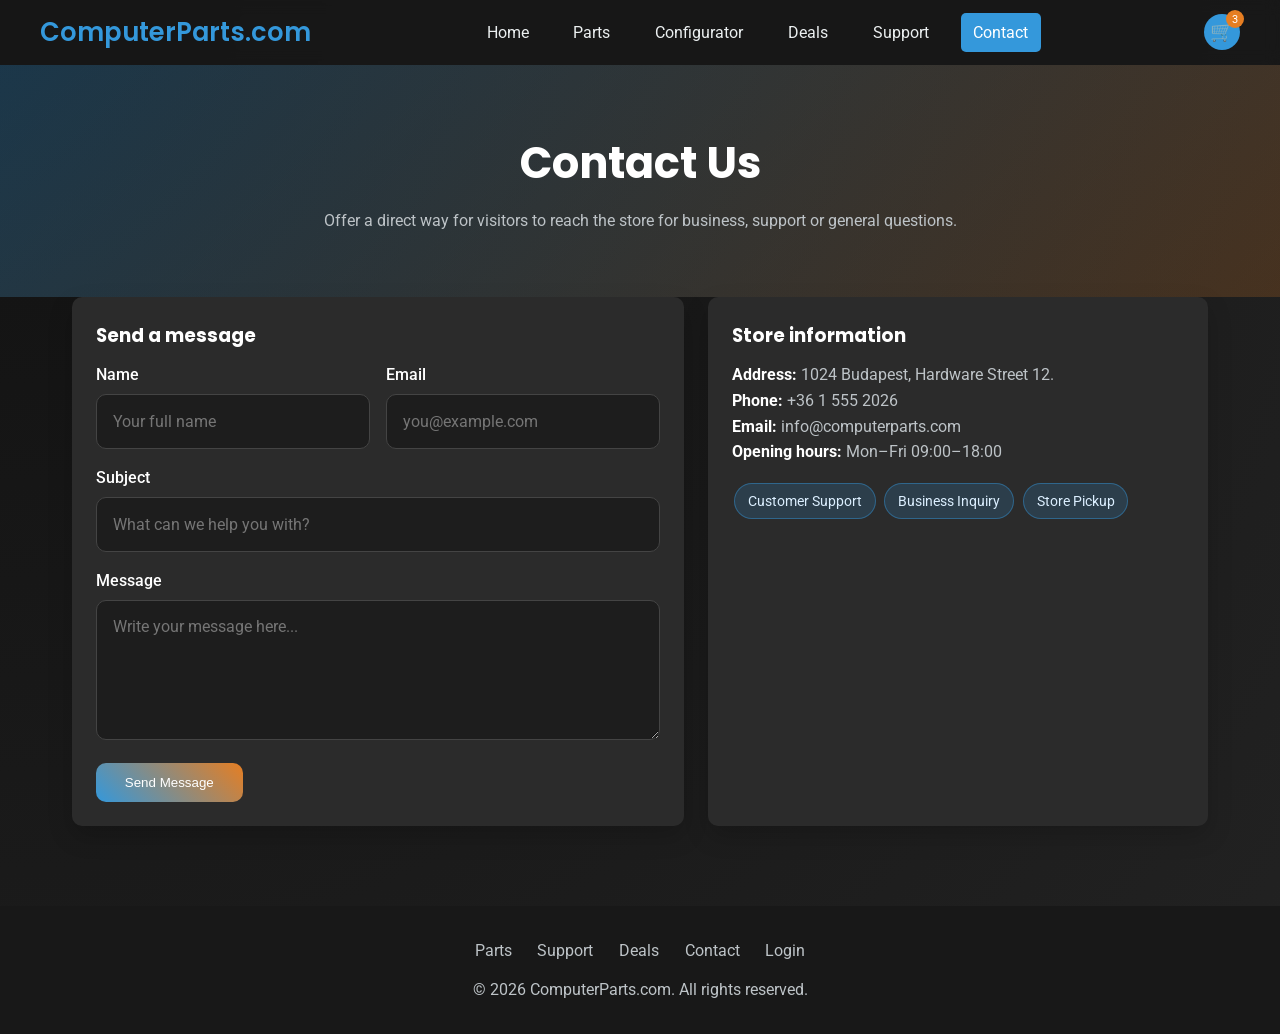
<file: Vizsgaremek_All_Sites/contact.html>
<!DOCTYPE html>
<html lang="en">
<head>
<meta charset="UTF-8">
<meta name="viewport" content="width=device-width, initial-scale=1.0">
<title>Contact - ComputerParts.com</title>
<link href="https://fonts.googleapis.com/css2?family=Poppins:wght@600&family=Roboto:wght@400;500&display=swap" rel="stylesheet">
<style>
/* -------------------------------------------------- */
/* 1. Root variables – change these to theme your site */
:root {
    --primary:#3498db;
    --secondary:#e67e22;
    --accent:#f39c12;
    --bg-dark:#181818;
    --bg-light:#2b2b2b;
    --text-primary:#ecf0f1;
    --text-secondary:#bdc3c7;
    --radius:10px;
    --transition:.4s ease;
}

/* 2. Global styles */
*, *::before, *::after { box-sizing:border-box; margin:0; padding:0; }
body {
    font-family:'Roboto',sans-serif;
    color:var(--text-primary);
    background:radial-gradient(circle at top left,#111,#222);
    line-height:1.6;
    overflow-x:hidden;
}
a{ text-decoration:none; color:inherit;}
img{ display:block; max-width:100%; height:auto;}

/* 3. Navbar */
.navbar{
    position:sticky; top:0; z-index:10;
    background:rgba(24,24,24,.9);
    backdrop-filter:blur(8px);
    padding:.75rem 2rem;
}
.navbar-container{
    max-width:1200px;margin:auto;
    display:flex; justify-content:space-between; align-items:center;
}
.logo{font-family:'Poppins',sans-serif;font-weight:600;color:var(--primary); font-size:1.6rem;}
.nav-links{
    display:flex; gap:1.2rem;
}
.nav-links a{
    padding:.4rem .8rem; border-radius:5px;
    transition:background var(--transition);
}
.nav-links a:hover{ background:rgba(255,255,255,.15); }
.nav-links a.active{ background:var(--primary); color:#fff; }

.cart-icon{
    position:relative;
    width:36px;height:36px;background:var(--primary);
    border-radius:50%; display:flex; align-items:center; justify-content:center;
    font-size:1.2rem;color:#fff; cursor:pointer;
}
.cart-badge{
    position:absolute; top:-4px; right:-4px;
    background:var(--secondary); color:#fff;
    width:18px;height:18px;font-size:.7rem;border-radius:50%;
    display:flex; align-items:center; justify-content:center;
}

/* 4. Hero */
.hero{
    position:relative; text-align:center; padding:5rem 2rem;
    color:#fff; overflow:hidden;
}
.hero::before{
    content:""; position:absolute; inset:0;
    background:url('https://images.unsplash.com/photo-1587829741308-e9f6d1e4a3c6?auto=format&fit=crop&w=1500&q=80') center/cover no-repeat;
    filter:brightness(.5);
}
.hero-content{
    position:relative; z-index:2;
    animation:slideIn var(--transition) forwards;
}
@keyframes slideIn{ from{transform:translateY(30px); opacity:0;} to{transform:none;opacity:1;} }
.hero h1{font-size:3rem;margin-bottom:.5rem;font-family:'Poppins',sans-serif;}
.hero p{font-size:1.2rem;margin-bottom:1.5rem;max-width:700px;margin-inline:auto;}
.btn{
    padding:.75rem 1.8rem;
    border:none; border-radius:var(--radius);
    font-weight:500; cursor:pointer;
    background:linear-gradient(45deg,var(--primary),var(--secondary));
    color:#fff; transition:transform var(--transition),box-shadow var(--transition);
}
.btn:hover{ transform:scale(1.05); box-shadow:0 4px 12px rgba(0,0,0,.3); }

/* 5. Configurator section */
.configurator-section{
    max-width:1200px;margin:auto; padding:2rem;
}
.configurator-section h2{
    text-align:center; margin-bottom:1.8rem; font-family:'Poppins',sans-serif;
    position:relative; display:inline-block;
}
.configurator-section h2::after{
    content:""; position:absolute; left:0; bottom:-6px;
    width:100%; height:4px;background:var(--primary); border-radius:2px;
}
.config-grid{
    display:grid; grid-template-columns:repeat(auto-fill,minmax(260px,1fr));
    gap:1.8rem;
}
.config-card{
    background:var(--bg-light);
    padding:1.5rem; border-radius:var(--radius);
    clip-path:polygon(0% 10%,100% 0,100% 90%,0% 100%);
    transition:transform var(--transition),box-shadow var(--transition);
}
.config-card:hover{ transform:rotateY(2deg) translateZ(5px); box-shadow:0 8px 20px rgba(0,0,0,.4);}
.config-card h3{font-family:'Poppins',sans-serif;color:#fff;margin-bottom:.6rem;}
.config-card p{color:var(--text-secondary); font-size:.9rem; margin-bottom:1rem;}
.config-card button{
    background:linear-gradient(45deg,var(--primary),var(--secondary));
    color:#fff;border:none;padding:.5rem 1.2rem;border-radius:var(--radius);
    cursor:pointer;
}
.config-card button:hover{ transform:scale(1.05); }

/* 6. Featured products */
.section-title{
    font-family:'Poppins',sans-serif; text-align:center;
    margin:3rem auto .8rem; color:#fff;
}
.product-grid{
    display:grid; grid-template-columns:repeat(auto-fill,minmax(280px,1fr));
    gap:1.6rem; max-width:1200px;margin:auto;
}
.product-card{
    background:var(--bg-light); padding:1.5rem;border-radius:var(--radius);
    transition:transform var(--transition),box-shadow var(--transition);
    perspective:1000px;
}
.product-card:hover{ transform:rotateY(5deg) translateZ(10px); box-shadow:0 12px 24px rgba(0,0,0,.4);}
.product-image{border-radius:var(--radius); margin-bottom:.9rem;}
.product-name{font-family:'Poppins',sans-serif;color:#fff;margin-bottom:.4rem;}
.product-price{color:var(--accent); font-weight:600; margin-bottom:.6rem;}
.product-rating{color:var(--secondary); margin-bottom:.5rem;}
.product-description{color:var(--text-secondary); font-size:.88rem; margin-bottom:.9rem;}
.product-actions{display:flex; gap:.7rem;}
.btn-primary{
    background:linear-gradient(45deg,var(--primary),var(--secondary));
    color:#fff;padding:.55rem 1.2rem;border:none;border-radius:var(--radius);
}
.btn-secondary{
    background:transparent;color:var(--text-secondary);border:1px solid var(--text-secondary);
    padding:.5rem 1.1rem;border-radius:var(--radius);
}
.btn-primary:hover, .btn-secondary:hover{ opacity:.85; }

/* 7. Footer */
.footer{
    background:rgba(24,24,24,.9); color:var(--text-secondary);
    text-align:center;padding:2rem 0;margin-top:3rem;
}
.footer-links{display:flex; gap:1.6rem; justify-content:center; margin-bottom:.8rem;}
.footer-links a{color:var(--text-secondary);}
.footer-links a:hover{color:var(--primary);}

/* 8. Mobile tweaks */
@media(max-width:768px){
    .hero h1{font-size:2.4rem;}
    .config-grid{grid-template-columns:1fr;}
    .product-grid{grid-template-columns:1fr;}
}

.page-shell{max-width:1200px;margin:auto;padding:2rem;}
.page-header{padding:3.5rem 2rem 2rem;text-align:center;}
.page-header h1{font-family:'Poppins',sans-serif;font-size:2.7rem;margin-bottom:.6rem;color:#fff;}
.page-header p{max-width:760px;margin:auto;color:var(--text-secondary);}
.info-grid{display:grid;grid-template-columns:repeat(auto-fit,minmax(260px,1fr));gap:1.5rem;max-width:1200px;margin:auto;padding:0 2rem 2rem;}
.info-card,.detail-card,.faq-item,.contact-card,.review-card,.deal-card,.part-row,.login-card,.spec-card,.gallery-card{background:var(--bg-light);border-radius:var(--radius);box-shadow:0 10px 24px rgba(0,0,0,.18);}
.info-card,.detail-card,.faq-item,.contact-card,.review-card,.deal-card,.login-card,.spec-card,.gallery-card{padding:1.5rem;}
.info-card h3,.detail-card h3,.faq-item h3,.contact-card h3,.review-card h3,.deal-card h3,.login-card h2,.spec-card h3{font-family:'Poppins',sans-serif;margin-bottom:.7rem;color:#fff;}
.page-section{max-width:1200px;margin:auto;padding:0 2rem 2rem;}
.page-section h2{font-family:'Poppins',sans-serif;margin-bottom:1rem;color:#fff;}
.muted{color:var(--text-secondary);}
.pill{display:inline-block;padding:.35rem .8rem;background:rgba(52,152,219,.18);border:1px solid rgba(52,152,219,.45);border-radius:999px;color:#dcefff;font-size:.88rem;margin:.15rem;}
.list-clean{list-style:none;padding:0;margin:0;display:grid;gap:.85rem;}
.part-list{display:grid;gap:1rem;}
.part-row{display:grid;grid-template-columns:1.2fr 2fr auto;gap:1rem;align-items:center;padding:1rem 1.2rem;}
.part-row strong{font-family:'Poppins',sans-serif;color:#fff;}
.price{color:var(--accent);font-weight:700;}
.form-grid{display:grid;grid-template-columns:repeat(2,minmax(0,1fr));gap:1rem;}
.form-grid .full{grid-column:1 / -1;}
label{display:block;margin-bottom:.4rem;color:#fff;font-weight:500;}
input,select,textarea{width:100%;background:#1d1d1d;color:#fff;border:1px solid #444;border-radius:10px;padding:.85rem 1rem;font:inherit;}
textarea{min-height:140px;resize:vertical;}
.form-actions{display:flex;gap:.8rem;flex-wrap:wrap;margin-top:1rem;}
.hero-mini{position:relative;overflow:hidden;padding:4rem 2rem;text-align:center;}
.hero-mini::before{content:"";position:absolute;inset:0;background:linear-gradient(135deg,rgba(52,152,219,.28),rgba(230,126,34,.2));}
.hero-mini > *{position:relative;z-index:1;}
.configurator-layout{display:grid;grid-template-columns:1.2fr .9fr;gap:1.5rem;align-items:start;}
.summary-box{position:sticky;top:90px;}
.summary-line{display:flex;justify-content:space-between;gap:1rem;padding:.7rem 0;border-bottom:1px solid rgba(255,255,255,.08);}
.summary-line:last-child{border-bottom:none;}
.deal-grid{display:grid;grid-template-columns:repeat(auto-fit,minmax(260px,1fr));gap:1.4rem;}
.deal-tag{display:inline-block;background:linear-gradient(45deg,var(--primary),var(--secondary));padding:.3rem .7rem;border-radius:999px;font-size:.78rem;margin-bottom:.9rem;}
.faq-question{cursor:pointer;display:flex;justify-content:space-between;align-items:center;gap:1rem;}
.faq-answer{display:none;padding-top:.8rem;color:var(--text-secondary);}
.faq-item.open .faq-answer{display:block;}
.contact-layout{display:grid;grid-template-columns:1.1fr .9fr;gap:1.5rem;}
.auth-wrap{min-height:calc(100vh - 160px);display:flex;align-items:center;justify-content:center;padding:2rem;}
.login-card{width:min(100%,480px);}
.switch-link{margin-top:1rem;color:var(--text-secondary);text-align:center;}
.switch-link a{color:var(--primary);font-weight:600;}
.product-layout{display:grid;grid-template-columns:1fr 1fr;gap:2rem;max-width:1200px;margin:auto;padding:2rem;}
.product-main-image{width:100%;border-radius:16px;margin-bottom:1rem;box-shadow:0 10px 26px rgba(0,0,0,.25);}
.thumb-row{display:grid;grid-template-columns:repeat(3,1fr);gap:.8rem;}
.thumb-row img{width:100%;border-radius:12px;cursor:pointer;border:2px solid transparent;}
.thumb-row img.active{border-color:var(--primary);}
.product-meta h1{font-family:'Poppins',sans-serif;font-size:2.35rem;margin-bottom:.5rem;}
.rating-line{color:var(--secondary);margin:.6rem 0;}
.stock{color:#7CFFB2;font-weight:600;margin-bottom:1rem;}
.spec-grid{display:grid;grid-template-columns:repeat(2,minmax(0,1fr));gap:1rem;}
.review-grid{display:grid;gap:1rem;max-width:1200px;margin:auto;padding:0 2rem 2rem;}
.review-top{display:flex;justify-content:space-between;gap:1rem;align-items:center;margin-bottom:.4rem;}
.small-link{color:var(--primary);font-weight:600;}
@media(max-width:900px){.configurator-layout,.contact-layout,.product-layout{grid-template-columns:1fr;}.summary-box{position:static;}.form-grid,.spec-grid{grid-template-columns:1fr;}}
@media(max-width:768px){.page-header h1,.product-meta h1{font-size:2rem;}.part-row{grid-template-columns:1fr;}.thumb-row{grid-template-columns:1fr 1fr 1fr;}.navbar-container{flex-direction:column;gap:1rem;}.nav-links{flex-wrap:wrap;justify-content:center;}}
</style>
</head>
<body>
<nav class="navbar">
  <div class="navbar-container">
    <a href="index.html" class="logo">ComputerParts.com</a>
    <div class="nav-links">
      <a href="index.html" >Home</a>
      <a href="parts.html" >Parts</a>
      <a href="configurator.html" >Configurator</a>
      <a href="deals.html" >Deals</a>
      <a href="support.html" >Support</a>
      <a href="contact.html" class="active">Contact</a>
    </div>
    <div class="cart-icon" title="Cart">🛒<span class="cart-badge">3</span></div>
  </div>
</nav>

<main>
  <section class="page-header hero-mini">
    <h1>Contact Us</h1>
    <p>Offer a direct way for visitors to reach the store for business, support or general questions.</p>
  </section>
  <section class="page-section contact-layout">
    <div class="detail-card">
      <h3>Send a message</h3>
      <div class="form-grid">
        <div><label for="contactName">Name</label><input id="contactName" type="text" placeholder="Your full name"></div>
        <div><label for="contactEmail">Email</label><input id="contactEmail" type="email" placeholder="you@example.com"></div>
        <div class="full"><label for="contactSubject">Subject</label><input id="contactSubject" type="text" placeholder="What can we help you with?"></div>
        <div class="full"><label for="contactText">Message</label><textarea id="contactText" placeholder="Write your message here..."></textarea></div>
      </div>
      <div class="form-actions"><button class="btn" data-demo="Demo mode: message sent.">Send Message</button></div>
    </div>
    <div class="contact-card">
      <h3>Store information</h3>
      <p class="muted"><strong style="color:#fff;">Address:</strong> 1024 Budapest, Hardware Street 12.</p>
      <p class="muted"><strong style="color:#fff;">Phone:</strong> +36 1 555 2026</p>
      <p class="muted"><strong style="color:#fff;">Email:</strong> info@computerparts.com</p>
      <p class="muted"><strong style="color:#fff;">Opening hours:</strong> Mon–Fri 09:00–18:00</p>
      <div style="margin-top:1rem;">
        <span class="pill">Customer Support</span>
        <span class="pill">Business Inquiry</span>
        <span class="pill">Store Pickup</span>
      </div>
    </div>
  </section>
</main>

<footer class="footer">
  <div class="footer-links">
    <a href="parts.html">Parts</a>
    <a href="support.html">Support</a>
    <a href="deals.html">Deals</a>
    <a href="contact.html">Contact</a>
    <a href="login.html">Login</a>
  </div>
  <p>© 2026 ComputerParts.com. All rights reserved.</p>
</footer>
<script>
document.querySelectorAll('.faq-question').forEach(btn=>{
  btn.addEventListener('click',()=>btn.parentElement.classList.toggle('open'));
});
const mainImage=document.getElementById('mainProductImage');
document.querySelectorAll('.product-thumb').forEach(thumb=>{
  thumb.addEventListener('click',()=>{
    if(mainImage){
      mainImage.src=thumb.src;
      document.querySelectorAll('.product-thumb').forEach(t=>t.classList.remove('active'));
      thumb.classList.add('active');
    }
  });
});
document.querySelectorAll('[data-demo]').forEach(el=>{
  el.addEventListener('click',()=>alert(el.getAttribute('data-demo')));
});
</script>
</body>
</html>
</file>
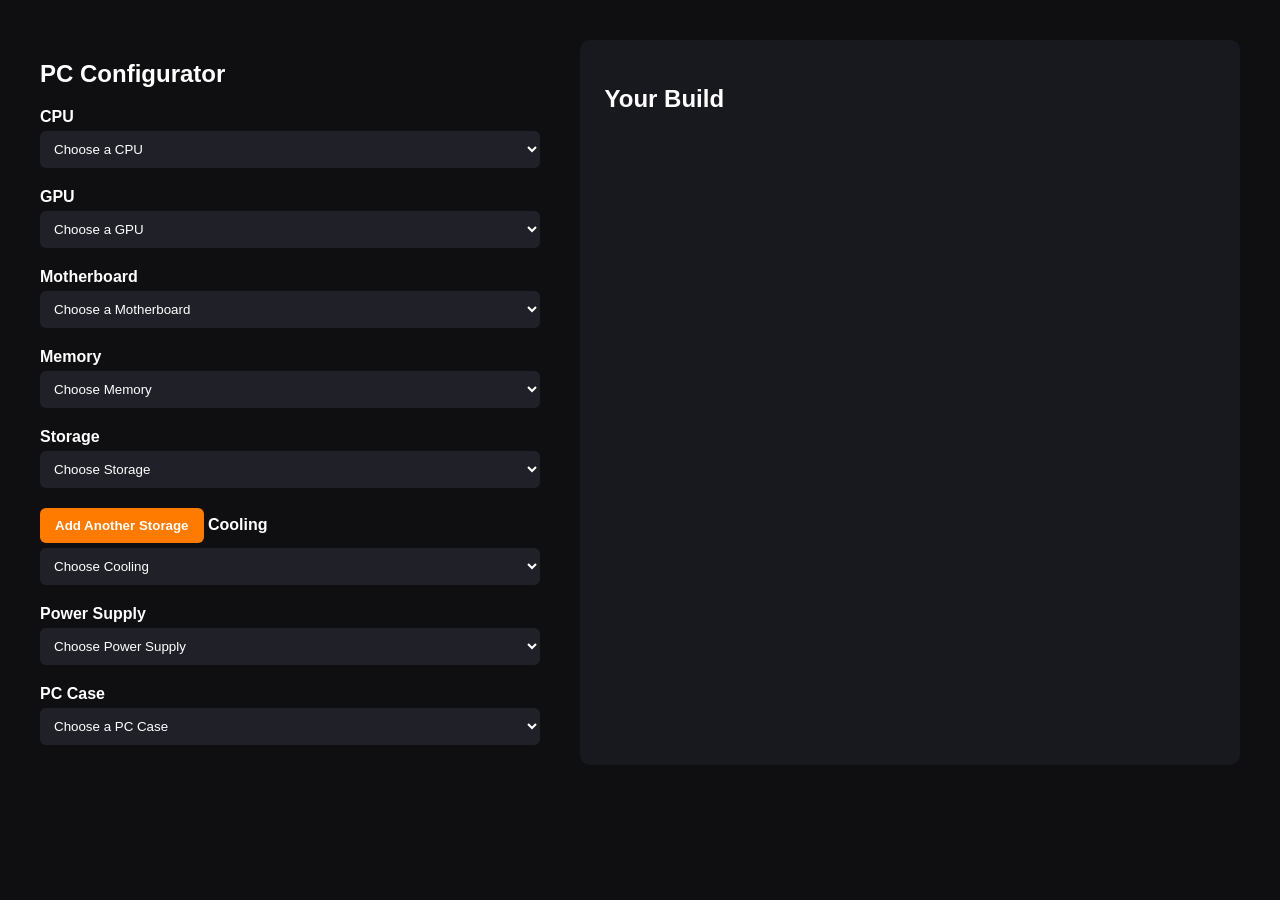
<file: Vizsgaremek_All_Sites/preview.html>
<!DOCTYPE html>
<html lang="en">
<head>
<meta charset="UTF-8">
<title>PC Configurator</title>

<style>

body{
font-family: Arial, sans-serif;
background:#0f0f12;
color:white;
margin:0;
}

.container{
display:flex;
padding:40px;
gap:40px;
}

.left{
width:45%;
}

.right{
width:55%;
background:#18181f;
padding:25px;
border-radius:10px;
}

select{
width:100%;
padding:10px;
margin-top:5px;
margin-bottom:20px;
background:#202028;
color:white;
border:none;
border-radius:6px;
}

label{
font-weight:bold;
}

button{
padding:10px 15px;
background:#ff7b00;
border:none;
border-radius:6px;
cursor:pointer;
color:white;
font-weight:bold;
}

button:hover{
background:#ff9a2a;
}

.summary-item{
margin-bottom:10px;
border-bottom:1px solid #333;
padding-bottom:5px;
}

</style>
</head>

<body>

<div class="container">

<!-- LEFT SIDE -->
<div class="left">

<h2>PC Configurator</h2>

<label>CPU</label>
<select onchange="updateSummary()">
<option selected disabled>Choose a CPU</option>
<option>Intel i5 14600K</option>
<option>Intel i7 14700K</option>
<option>AMD Ryzen 5 7600X</option>
<option>AMD Ryzen 7 7800X3D</option>
</select>

<label>GPU</label>
<select onchange="updateSummary()">
<option selected disabled>Choose a GPU</option>
<option>NVIDIA RTX 4060</option>
<option>NVIDIA RTX 4070</option>
<option>NVIDIA RTX 4080</option>
<option>AMD RX 7800XT</option>
</select>

<label>Motherboard</label>
<select onchange="updateSummary()">
<option selected disabled>Choose a Motherboard</option>
<option>ASUS ROG B650</option>
<option>MSI MAG B760</option>
<option>Gigabyte AORUS Z790</option>
</select>

<label>Memory</label>
<select onchange="updateSummary()">
<option selected disabled>Choose Memory</option>
<option>16GB DDR5</option>
<option>32GB DDR5</option>
<option>64GB DDR5</option>
</select>

<label>Storage</label>
<div id="storageContainer">

<select onchange="updateSummary()">
<option selected disabled>Choose Storage</option>
<option>1TB NVMe SSD</option>
<option>2TB NVMe SSD</option>
<option>4TB NVMe SSD</option>
</select>

</div>

<button onclick="addStorage()">Add Another Storage</button>

<label>Cooling</label>
<select onchange="updateSummary()">
<option selected disabled>Choose Cooling</option>
<option>Air Cooler</option>
<option>240mm AIO</option>
<option>360mm AIO</option>
</select>

<label>Power Supply</label>
<select onchange="updateSummary()">
<option selected disabled>Choose Power Supply</option>
<option>650W Gold</option>
<option>750W Gold</option>
<option>850W Platinum</option>
</select>

<label>PC Case</label>
<select onchange="updateSummary()">
<option selected disabled>Choose a PC Case</option>
<option>NZXT H9 Flow</option>
<option>Lian Li O11 Dynamic</option>
<option>Fractal Design North</option>
</select>

</div>

<!-- RIGHT SIDE -->
<div class="right">

<h2>Your Build</h2>

<div id="summary"></div>

</div>

</div>

<script>

function updateSummary(){

let summary = document.getElementById("summary")
summary.innerHTML = ""

let selects = document.querySelectorAll("select")

selects.forEach(select => {

let value = select.value

if(value && !value.includes("Choose")){

let div = document.createElement("div")
div.className = "summary-item"
div.textContent = value

summary.appendChild(div)

}

})

}

function addStorage(){

let container = document.getElementById("storageContainer")

let newSelect = document.createElement("select")

newSelect.innerHTML = `
<option selected disabled>Choose Storage</option>
<option>1TB NVMe SSD</option>
<option>2TB NVMe SSD</option>
<option>4TB NVMe SSD</option>
`

newSelect.onchange = updateSummary

container.appendChild(newSelect)

}

</script>

</body>
</html>
</file>
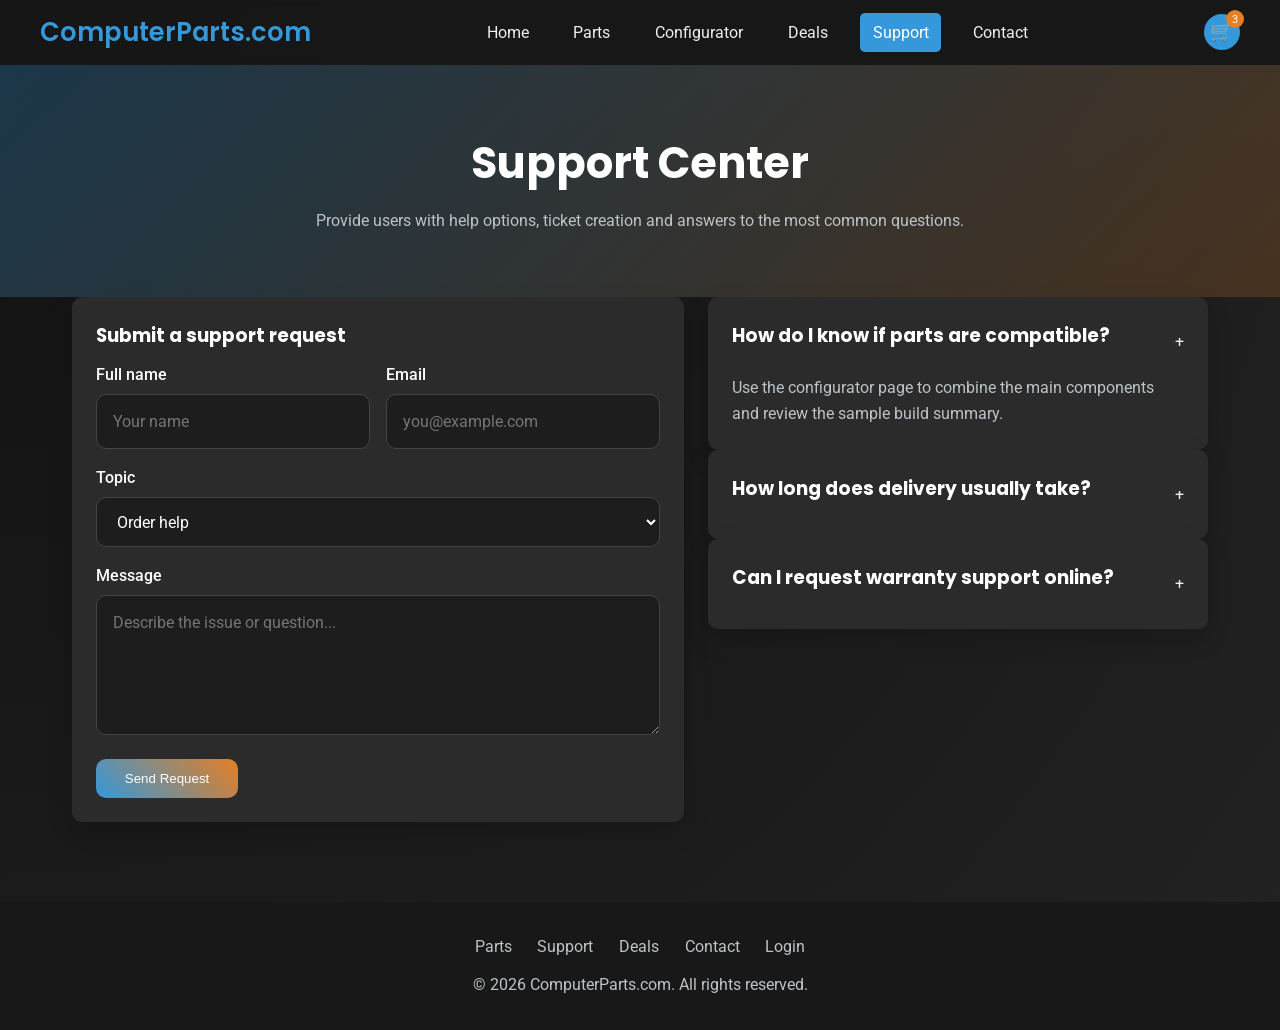
<file: Vizsgaremek_All_Sites/support.html>
<!DOCTYPE html>
<html lang="en">
<head>
<meta charset="UTF-8">
<meta name="viewport" content="width=device-width, initial-scale=1.0">
<title>Support - ComputerParts.com</title>
<link href="https://fonts.googleapis.com/css2?family=Poppins:wght@600&family=Roboto:wght@400;500&display=swap" rel="stylesheet">
<style>
/* -------------------------------------------------- */
/* 1. Root variables – change these to theme your site */
:root {
    --primary:#3498db;
    --secondary:#e67e22;
    --accent:#f39c12;
    --bg-dark:#181818;
    --bg-light:#2b2b2b;
    --text-primary:#ecf0f1;
    --text-secondary:#bdc3c7;
    --radius:10px;
    --transition:.4s ease;
}

/* 2. Global styles */
*, *::before, *::after { box-sizing:border-box; margin:0; padding:0; }
body {
    font-family:'Roboto',sans-serif;
    color:var(--text-primary);
    background:radial-gradient(circle at top left,#111,#222);
    line-height:1.6;
    overflow-x:hidden;
}
a{ text-decoration:none; color:inherit;}
img{ display:block; max-width:100%; height:auto;}

/* 3. Navbar */
.navbar{
    position:sticky; top:0; z-index:10;
    background:rgba(24,24,24,.9);
    backdrop-filter:blur(8px);
    padding:.75rem 2rem;
}
.navbar-container{
    max-width:1200px;margin:auto;
    display:flex; justify-content:space-between; align-items:center;
}
.logo{font-family:'Poppins',sans-serif;font-weight:600;color:var(--primary); font-size:1.6rem;}
.nav-links{
    display:flex; gap:1.2rem;
}
.nav-links a{
    padding:.4rem .8rem; border-radius:5px;
    transition:background var(--transition);
}
.nav-links a:hover{ background:rgba(255,255,255,.15); }
.nav-links a.active{ background:var(--primary); color:#fff; }

.cart-icon{
    position:relative;
    width:36px;height:36px;background:var(--primary);
    border-radius:50%; display:flex; align-items:center; justify-content:center;
    font-size:1.2rem;color:#fff; cursor:pointer;
}
.cart-badge{
    position:absolute; top:-4px; right:-4px;
    background:var(--secondary); color:#fff;
    width:18px;height:18px;font-size:.7rem;border-radius:50%;
    display:flex; align-items:center; justify-content:center;
}

/* 4. Hero */
.hero{
    position:relative; text-align:center; padding:5rem 2rem;
    color:#fff; overflow:hidden;
}
.hero::before{
    content:""; position:absolute; inset:0;
    background:url('https://images.unsplash.com/photo-1587829741308-e9f6d1e4a3c6?auto=format&fit=crop&w=1500&q=80') center/cover no-repeat;
    filter:brightness(.5);
}
.hero-content{
    position:relative; z-index:2;
    animation:slideIn var(--transition) forwards;
}
@keyframes slideIn{ from{transform:translateY(30px); opacity:0;} to{transform:none;opacity:1;} }
.hero h1{font-size:3rem;margin-bottom:.5rem;font-family:'Poppins',sans-serif;}
.hero p{font-size:1.2rem;margin-bottom:1.5rem;max-width:700px;margin-inline:auto;}
.btn{
    padding:.75rem 1.8rem;
    border:none; border-radius:var(--radius);
    font-weight:500; cursor:pointer;
    background:linear-gradient(45deg,var(--primary),var(--secondary));
    color:#fff; transition:transform var(--transition),box-shadow var(--transition);
}
.btn:hover{ transform:scale(1.05); box-shadow:0 4px 12px rgba(0,0,0,.3); }

/* 5. Configurator section */
.configurator-section{
    max-width:1200px;margin:auto; padding:2rem;
}
.configurator-section h2{
    text-align:center; margin-bottom:1.8rem; font-family:'Poppins',sans-serif;
    position:relative; display:inline-block;
}
.configurator-section h2::after{
    content:""; position:absolute; left:0; bottom:-6px;
    width:100%; height:4px;background:var(--primary); border-radius:2px;
}
.config-grid{
    display:grid; grid-template-columns:repeat(auto-fill,minmax(260px,1fr));
    gap:1.8rem;
}
.config-card{
    background:var(--bg-light);
    padding:1.5rem; border-radius:var(--radius);
    clip-path:polygon(0% 10%,100% 0,100% 90%,0% 100%);
    transition:transform var(--transition),box-shadow var(--transition);
}
.config-card:hover{ transform:rotateY(2deg) translateZ(5px); box-shadow:0 8px 20px rgba(0,0,0,.4);}
.config-card h3{font-family:'Poppins',sans-serif;color:#fff;margin-bottom:.6rem;}
.config-card p{color:var(--text-secondary); font-size:.9rem; margin-bottom:1rem;}
.config-card button{
    background:linear-gradient(45deg,var(--primary),var(--secondary));
    color:#fff;border:none;padding:.5rem 1.2rem;border-radius:var(--radius);
    cursor:pointer;
}
.config-card button:hover{ transform:scale(1.05); }

/* 6. Featured products */
.section-title{
    font-family:'Poppins',sans-serif; text-align:center;
    margin:3rem auto .8rem; color:#fff;
}
.product-grid{
    display:grid; grid-template-columns:repeat(auto-fill,minmax(280px,1fr));
    gap:1.6rem; max-width:1200px;margin:auto;
}
.product-card{
    background:var(--bg-light); padding:1.5rem;border-radius:var(--radius);
    transition:transform var(--transition),box-shadow var(--transition);
    perspective:1000px;
}
.product-card:hover{ transform:rotateY(5deg) translateZ(10px); box-shadow:0 12px 24px rgba(0,0,0,.4);}
.product-image{border-radius:var(--radius); margin-bottom:.9rem;}
.product-name{font-family:'Poppins',sans-serif;color:#fff;margin-bottom:.4rem;}
.product-price{color:var(--accent); font-weight:600; margin-bottom:.6rem;}
.product-rating{color:var(--secondary); margin-bottom:.5rem;}
.product-description{color:var(--text-secondary); font-size:.88rem; margin-bottom:.9rem;}
.product-actions{display:flex; gap:.7rem;}
.btn-primary{
    background:linear-gradient(45deg,var(--primary),var(--secondary));
    color:#fff;padding:.55rem 1.2rem;border:none;border-radius:var(--radius);
}
.btn-secondary{
    background:transparent;color:var(--text-secondary);border:1px solid var(--text-secondary);
    padding:.5rem 1.1rem;border-radius:var(--radius);
}
.btn-primary:hover, .btn-secondary:hover{ opacity:.85; }

/* 7. Footer */
.footer{
    background:rgba(24,24,24,.9); color:var(--text-secondary);
    text-align:center;padding:2rem 0;margin-top:3rem;
}
.footer-links{display:flex; gap:1.6rem; justify-content:center; margin-bottom:.8rem;}
.footer-links a{color:var(--text-secondary);}
.footer-links a:hover{color:var(--primary);}

/* 8. Mobile tweaks */
@media(max-width:768px){
    .hero h1{font-size:2.4rem;}
    .config-grid{grid-template-columns:1fr;}
    .product-grid{grid-template-columns:1fr;}
}

.page-shell{max-width:1200px;margin:auto;padding:2rem;}
.page-header{padding:3.5rem 2rem 2rem;text-align:center;}
.page-header h1{font-family:'Poppins',sans-serif;font-size:2.7rem;margin-bottom:.6rem;color:#fff;}
.page-header p{max-width:760px;margin:auto;color:var(--text-secondary);}
.info-grid{display:grid;grid-template-columns:repeat(auto-fit,minmax(260px,1fr));gap:1.5rem;max-width:1200px;margin:auto;padding:0 2rem 2rem;}
.info-card,.detail-card,.faq-item,.contact-card,.review-card,.deal-card,.part-row,.login-card,.spec-card,.gallery-card{background:var(--bg-light);border-radius:var(--radius);box-shadow:0 10px 24px rgba(0,0,0,.18);}
.info-card,.detail-card,.faq-item,.contact-card,.review-card,.deal-card,.login-card,.spec-card,.gallery-card{padding:1.5rem;}
.info-card h3,.detail-card h3,.faq-item h3,.contact-card h3,.review-card h3,.deal-card h3,.login-card h2,.spec-card h3{font-family:'Poppins',sans-serif;margin-bottom:.7rem;color:#fff;}
.page-section{max-width:1200px;margin:auto;padding:0 2rem 2rem;}
.page-section h2{font-family:'Poppins',sans-serif;margin-bottom:1rem;color:#fff;}
.muted{color:var(--text-secondary);}
.pill{display:inline-block;padding:.35rem .8rem;background:rgba(52,152,219,.18);border:1px solid rgba(52,152,219,.45);border-radius:999px;color:#dcefff;font-size:.88rem;margin:.15rem;}
.list-clean{list-style:none;padding:0;margin:0;display:grid;gap:.85rem;}
.part-list{display:grid;gap:1rem;}
.part-row{display:grid;grid-template-columns:1.2fr 2fr auto;gap:1rem;align-items:center;padding:1rem 1.2rem;}
.part-row strong{font-family:'Poppins',sans-serif;color:#fff;}
.price{color:var(--accent);font-weight:700;}
.form-grid{display:grid;grid-template-columns:repeat(2,minmax(0,1fr));gap:1rem;}
.form-grid .full{grid-column:1 / -1;}
label{display:block;margin-bottom:.4rem;color:#fff;font-weight:500;}
input,select,textarea{width:100%;background:#1d1d1d;color:#fff;border:1px solid #444;border-radius:10px;padding:.85rem 1rem;font:inherit;}
textarea{min-height:140px;resize:vertical;}
.form-actions{display:flex;gap:.8rem;flex-wrap:wrap;margin-top:1rem;}
.hero-mini{position:relative;overflow:hidden;padding:4rem 2rem;text-align:center;}
.hero-mini::before{content:"";position:absolute;inset:0;background:linear-gradient(135deg,rgba(52,152,219,.28),rgba(230,126,34,.2));}
.hero-mini > *{position:relative;z-index:1;}
.configurator-layout{display:grid;grid-template-columns:1.2fr .9fr;gap:1.5rem;align-items:start;}
.summary-box{position:sticky;top:90px;}
.summary-line{display:flex;justify-content:space-between;gap:1rem;padding:.7rem 0;border-bottom:1px solid rgba(255,255,255,.08);}
.summary-line:last-child{border-bottom:none;}
.deal-grid{display:grid;grid-template-columns:repeat(auto-fit,minmax(260px,1fr));gap:1.4rem;}
.deal-tag{display:inline-block;background:linear-gradient(45deg,var(--primary),var(--secondary));padding:.3rem .7rem;border-radius:999px;font-size:.78rem;margin-bottom:.9rem;}
.faq-question{cursor:pointer;display:flex;justify-content:space-between;align-items:center;gap:1rem;}
.faq-answer{display:none;padding-top:.8rem;color:var(--text-secondary);}
.faq-item.open .faq-answer{display:block;}
.contact-layout{display:grid;grid-template-columns:1.1fr .9fr;gap:1.5rem;}
.auth-wrap{min-height:calc(100vh - 160px);display:flex;align-items:center;justify-content:center;padding:2rem;}
.login-card{width:min(100%,480px);}
.switch-link{margin-top:1rem;color:var(--text-secondary);text-align:center;}
.switch-link a{color:var(--primary);font-weight:600;}
.product-layout{display:grid;grid-template-columns:1fr 1fr;gap:2rem;max-width:1200px;margin:auto;padding:2rem;}
.product-main-image{width:100%;border-radius:16px;margin-bottom:1rem;box-shadow:0 10px 26px rgba(0,0,0,.25);}
.thumb-row{display:grid;grid-template-columns:repeat(3,1fr);gap:.8rem;}
.thumb-row img{width:100%;border-radius:12px;cursor:pointer;border:2px solid transparent;}
.thumb-row img.active{border-color:var(--primary);}
.product-meta h1{font-family:'Poppins',sans-serif;font-size:2.35rem;margin-bottom:.5rem;}
.rating-line{color:var(--secondary);margin:.6rem 0;}
.stock{color:#7CFFB2;font-weight:600;margin-bottom:1rem;}
.spec-grid{display:grid;grid-template-columns:repeat(2,minmax(0,1fr));gap:1rem;}
.review-grid{display:grid;gap:1rem;max-width:1200px;margin:auto;padding:0 2rem 2rem;}
.review-top{display:flex;justify-content:space-between;gap:1rem;align-items:center;margin-bottom:.4rem;}
.small-link{color:var(--primary);font-weight:600;}
@media(max-width:900px){.configurator-layout,.contact-layout,.product-layout{grid-template-columns:1fr;}.summary-box{position:static;}.form-grid,.spec-grid{grid-template-columns:1fr;}}
@media(max-width:768px){.page-header h1,.product-meta h1{font-size:2rem;}.part-row{grid-template-columns:1fr;}.thumb-row{grid-template-columns:1fr 1fr 1fr;}.navbar-container{flex-direction:column;gap:1rem;}.nav-links{flex-wrap:wrap;justify-content:center;}}
</style>
</head>
<body>
<nav class="navbar">
  <div class="navbar-container">
    <a href="index.html" class="logo">ComputerParts.com</a>
    <div class="nav-links">
      <a href="index.html" >Home</a>
      <a href="parts.html" >Parts</a>
      <a href="configurator.html" >Configurator</a>
      <a href="deals.html" >Deals</a>
      <a href="support.html" class="active">Support</a>
      <a href="contact.html" >Contact</a>
    </div>
    <div class="cart-icon" title="Cart">🛒<span class="cart-badge">3</span></div>
  </div>
</nav>

<main>
  <section class="page-header hero-mini">
    <h1>Support Center</h1>
    <p>Provide users with help options, ticket creation and answers to the most common questions.</p>
  </section>
  <section class="page-section">
    <div class="contact-layout">
      <div class="detail-card">
        <h3>Submit a support request</h3>
        <div class="form-grid">
          <div><label for="supportName">Full name</label><input id="supportName" type="text" placeholder="Your name"></div>
          <div><label for="supportMail">Email</label><input id="supportMail" type="email" placeholder="you@example.com"></div>
          <div class="full"><label for="supportTopic">Topic</label><select id="supportTopic"><option>Order help</option><option>Compatibility question</option><option>Warranty / RMA</option><option>Technical issue</option></select></div>
          <div class="full"><label for="supportMessage">Message</label><textarea id="supportMessage" placeholder="Describe the issue or question..."></textarea></div>
        </div>
        <div class="form-actions"><button class="btn" data-demo="Demo mode: support request submitted.">Send Request</button></div>
      </div>
      <div>
        <div class="faq-item open"><div class="faq-question"><h3>How do I know if parts are compatible?</h3><span>+</span></div><div class="faq-answer">Use the configurator page to combine the main components and review the sample build summary.</div></div>
        <div class="faq-item"><div class="faq-question"><h3>How long does delivery usually take?</h3><span>+</span></div><div class="faq-answer">For the project layout, you can display estimated delivery times such as 2–5 business days depending on stock.</div></div>
        <div class="faq-item"><div class="faq-question"><h3>Can I request warranty support online?</h3><span>+</span></div><div class="faq-answer">Yes, this page can be used to simulate ticket creation for product issues, returns or warranty claims.</div></div>
      </div>
    </div>
  </section>
</main>

<footer class="footer">
  <div class="footer-links">
    <a href="parts.html">Parts</a>
    <a href="support.html">Support</a>
    <a href="deals.html">Deals</a>
    <a href="contact.html">Contact</a>
    <a href="login.html">Login</a>
  </div>
  <p>© 2026 ComputerParts.com. All rights reserved.</p>
</footer>
<script>
document.querySelectorAll('.faq-question').forEach(btn=>{
  btn.addEventListener('click',()=>btn.parentElement.classList.toggle('open'));
});
const mainImage=document.getElementById('mainProductImage');
document.querySelectorAll('.product-thumb').forEach(thumb=>{
  thumb.addEventListener('click',()=>{
    if(mainImage){
      mainImage.src=thumb.src;
      document.querySelectorAll('.product-thumb').forEach(t=>t.classList.remove('active'));
      thumb.classList.add('active');
    }
  });
});
document.querySelectorAll('[data-demo]').forEach(el=>{
  el.addEventListener('click',()=>alert(el.getAttribute('data-demo')));
});
</script>
</body>
</html>
</file>
